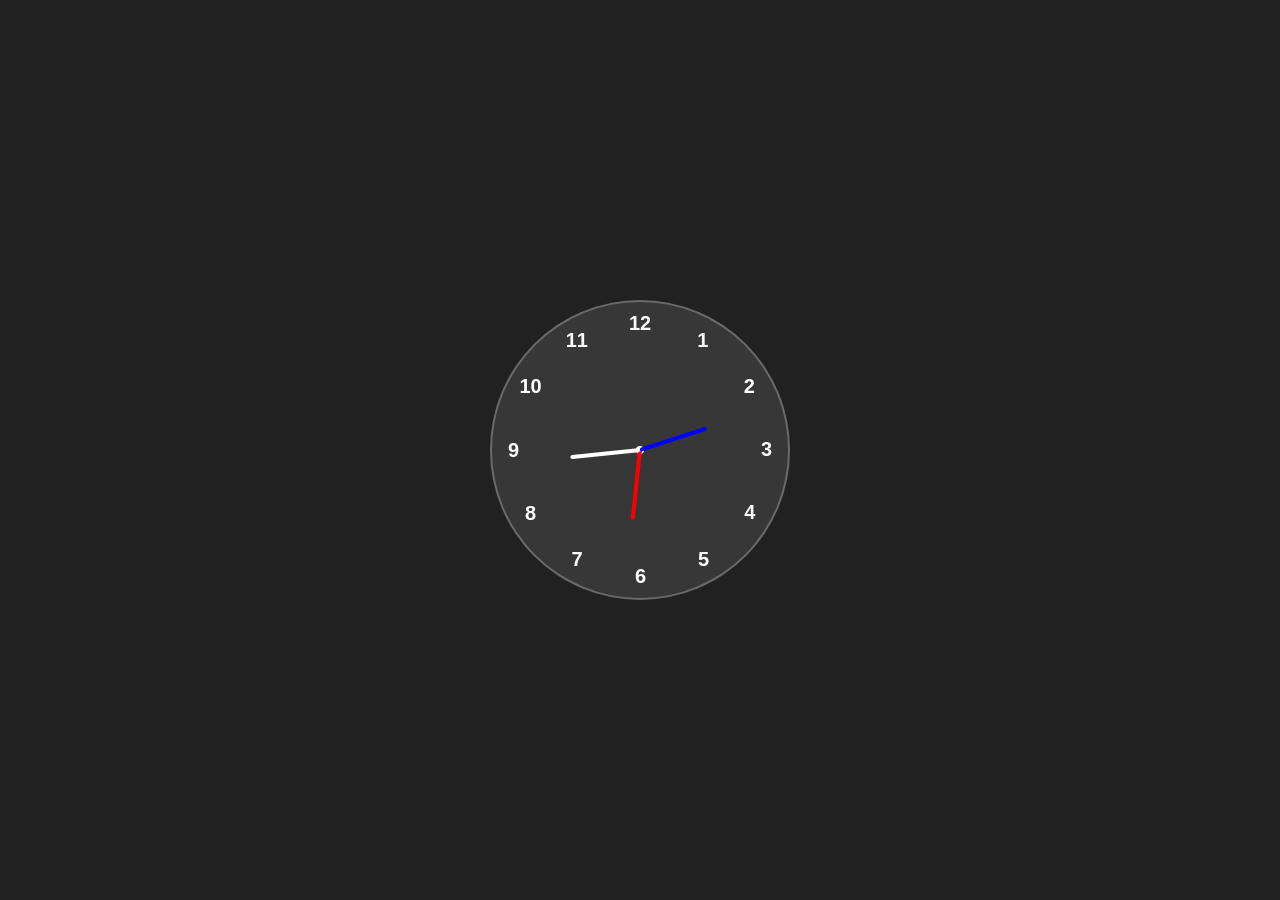
<file: clock/index.html>
<!DOCTYPE html>
<html lang="en">

<head>
    <meta charset="UTF-8">
    <meta name="viewport" content="width=device-width, initial-scale=1.0">
    <title>Document</title>
    <link rel="stylesheet" href="./style.css">
</head>

<body>
    <div class="container">
        <div class="clock">
            <div style="--clr:red" id="hur" class="hand"><i></i></div>
            <div style="--clr:blue" id="min" class="hand"><i></i></div>
            <div style="--clr:white" id="sec" class="hand"><i></i></div>
            <span style="--i:1;"><b>1</b></span>
            <span style="--i:2;"><b>2</b></span>
            <span style="--i:3;"><b>3</b></span>
            <span style="--i:4;"><b>4</b></span>
            <span style="--i:5;" ><b>5</b></span>
            <span style="--i:6;"><b>6</b></span>
            <span style="--i:7;"><b>7</b></span>
            <span style="--i:8;"><b>8</b></span>
            <span style="--i:9;"><b>9</b></span>
            <span style="--i:10;"><b>10</b></span>
            <span style="--i:11;"><b>11</b></span>
            <span style="--i:12;"><b>12</b></span>
        </div>
    </div>

    <script src="./inro.js"></script>
</body>

</html>
</file>
<file: clock/style.css>
*{
    margin: 0;
    padding: 0;
    box-sizing: border-box;
    font-family: sans-serif;
    color: #fff;
 }
 body{
    display: flex;
    justify-content: center;
    align-items: center;
    min-height: 100vh;
    background-color:#212121;
 }
 .container{
    position: relative;
 }
 .clock{
    width: 300px;
    height: 300px;
    border-radius: 50%;
    background-color: rgba(255, 255, 255, 0.1);
    border: 2px solid rgba(255, 255, 255, 0.25);
    box-shadow:rgba(0, 0, 0, 0.9) ;
    display: flex;
    justify-content: center;
    align-items: center;
    
    
 }
 .clock span{
    position: absolute;
    transform: rotate(calc(30deg * var(--i)));
    inset: 12px;
    text-align: center;
 }
 .clock span b{
     transform: rotate(calc(-30deg * var(--i)));
     display: inline-block;
     font-size: 20px;

 }
 .clock::before{
    content: '';
    position: absolute;
    width: 8px;
    height: 8px;
    border-radius: 50%;
    background-color: #fff;
 }
 .hand{
    position: absolute;
    display: flex;
    justify-content: center;
    align-items: flex-end;
 }
 .hand i{
    position: absolute;
    background-color: var(--clr);
    width: 4px;
    height: 70px;
    border-radius: 8px;
 }
</file>
